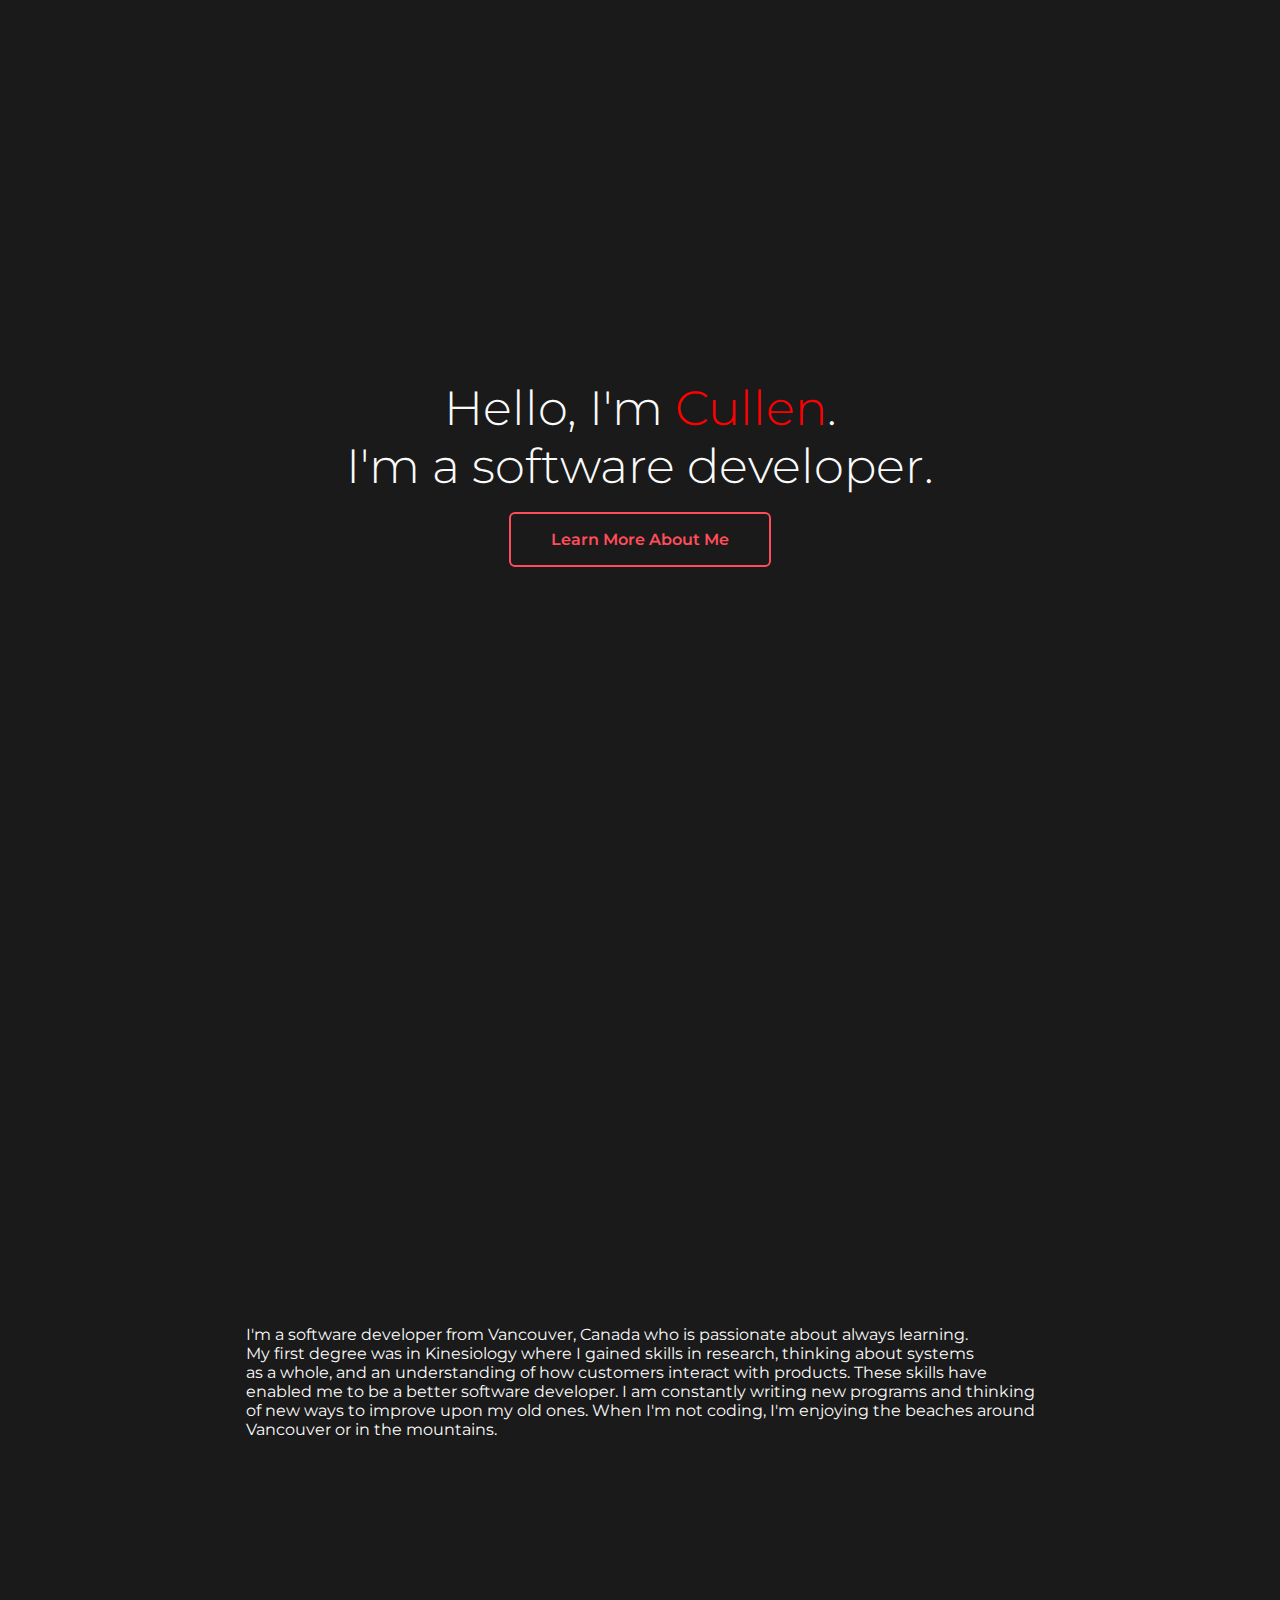
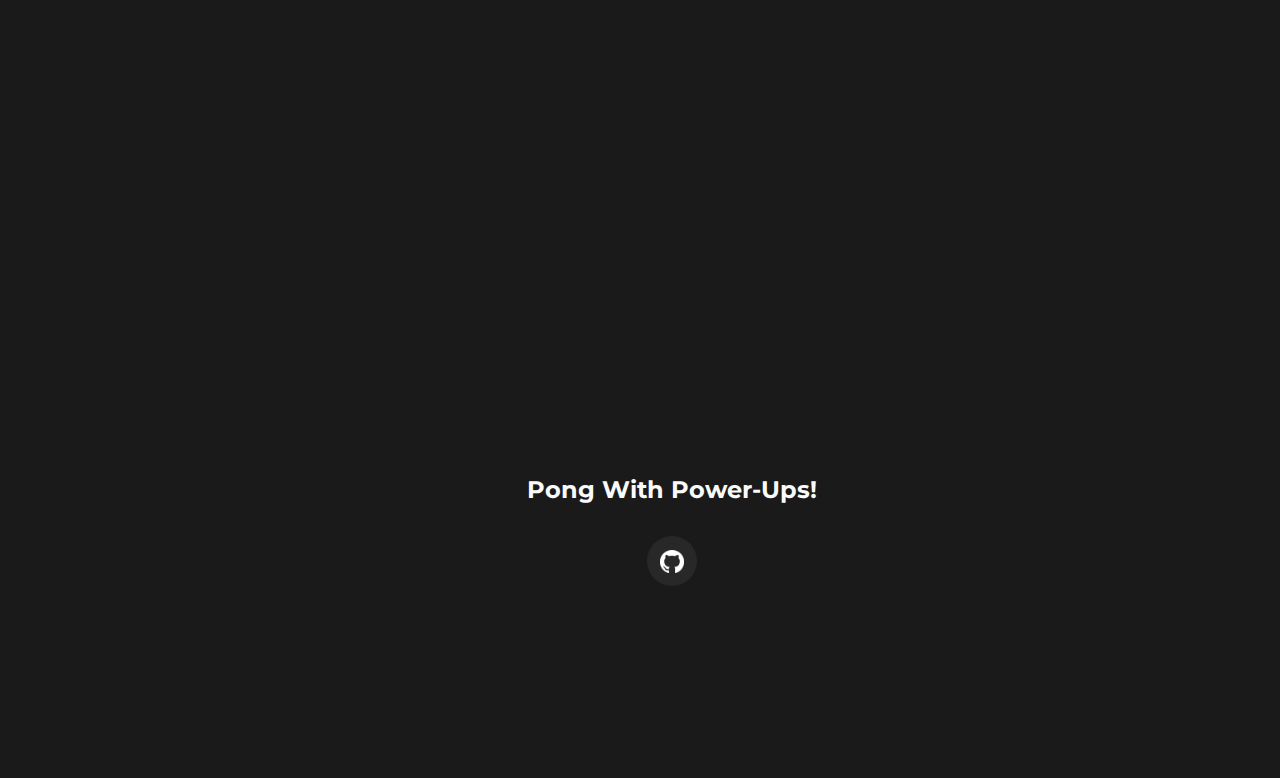
<file: index.html>
<!doctype html>
<html lang="en-US">
	<head>
		<meta charset="utf-8" />
		<meta name="viewport" content="width=device-width" />
		<title>Cullen Dales | Software Developer</title>
		<link rel="stylesheet" href="styles.css">
	</head>
	<body>
		<section class="introduction">
			<div class="introduction__content">
			  <h1 class="introduction__heading"> Hello, I'm <span class="highlight"> Cullen</span>.<br>I'm a software developer.</h1>
			  <a href="#about__me" class="about-me-button">Learn More About Me</a>
			</div>
		</section>		

		<section id="about__me">
			<p>
				I'm a software developer from Vancouver, Canada who is passionate about always learning.<br>
        		My first degree was in Kinesiology where I gained skills in research, thinking about systems<br>
        		as a whole, and an understanding of how customers interact with products. These skills have<br>
        		enabled me to be a better software developer. I am constantly writing new programs and thinking<br>
        		of new ways to improve upon my old ones. When I'm not coding, I'm enjoying the beaches around<br>
        		Vancouver or in the mountains.
			</p>
		</section>

		<section id="projects">
    		<div class="projects-container">
				<div class="pong">
					<div class="pong-content">
						<h2>Pong With Power-Ups!</h2>
					</div>
					<div class="iframe-container" data-src="pong-ai/index.html"></div>
				</div>
				
				<div class="socials">
					<a href="https://github.com/cullendales" target="_blank" rel="noopener noreferrer">
						<div class="socials__github">
							<img src="images/github-logo.d03ce87cf6b5a432c44f847eefec1204.png" alt="GitHub Logo"/>
						</div>
					</a>
				</div>
			</div>
		</section>
		<script src="js/main.js"></script>
	</body>
</html>
</file>
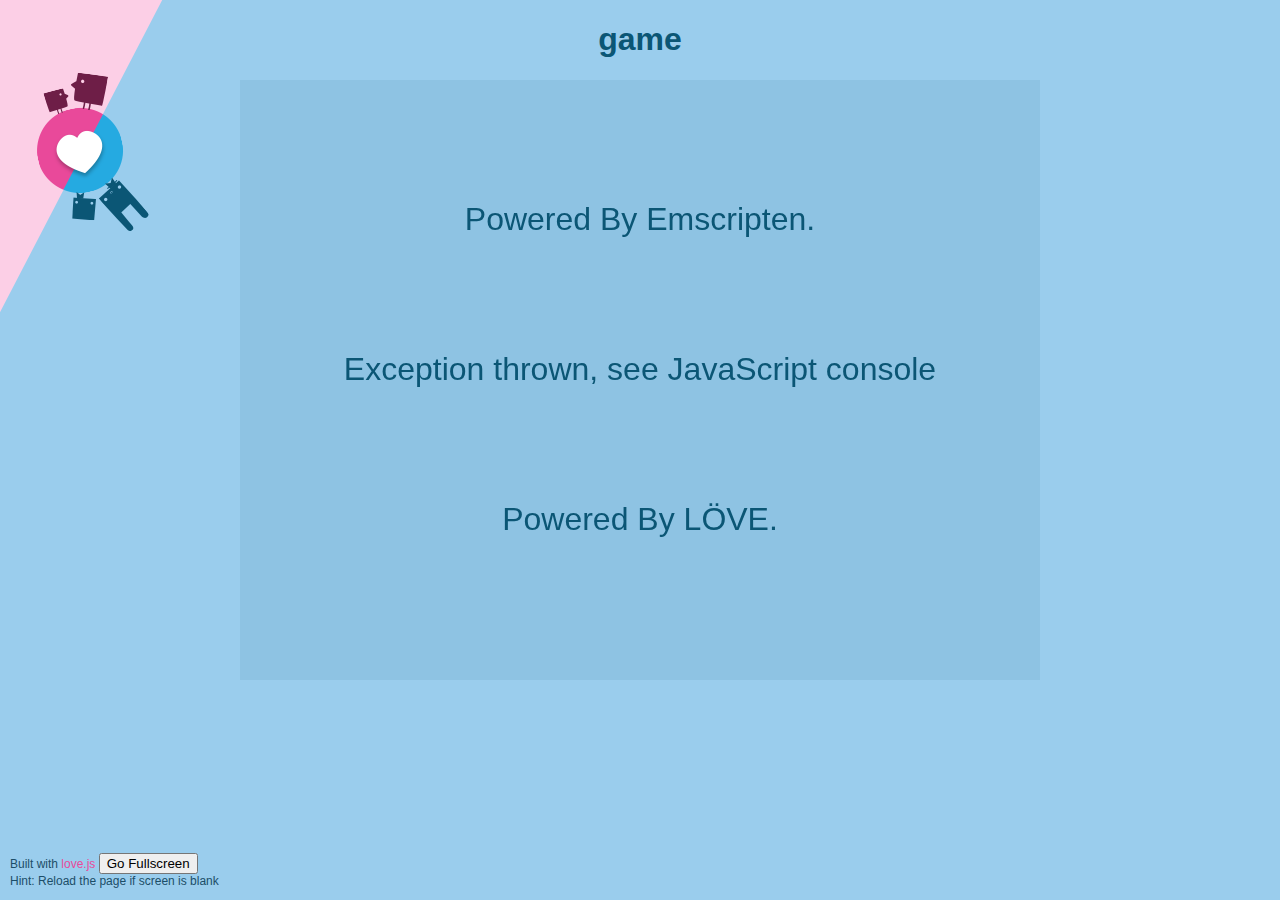
<file: mygame-web/index.html>
<!doctype html>
<html lang="en-us">
  <head>
    <meta charset="utf-8">
    <meta http-equiv="Content-Type" content="text/html; charset=utf-8">
    <meta name="viewport" content="width=device-width, initial-scale=1, shrink-to-fit=no, minimum-scale=1, maximum-scale=1">
    <title>game</title>

    <!-- Load custom style sheet -->
    <link rel="stylesheet" type="text/css" href="theme/love.css">
  </head>
  <body>
    <center>
      <div>
        <h1>game</h1>
        <canvas id="loadingCanvas" oncontextmenu="event.preventDefault()" width="800" height="600"></canvas>
        <canvas id="canvas" oncontextmenu="event.preventDefault()"></canvas>
      </div>
    </center>

    <script type='text/javascript'>
      function goFullScreen(){
            var canvas = document.getElementById("canvas");
            if(canvas.requestFullScreen)
                canvas.requestFullScreen();
            else if(canvas.webkitRequestFullScreen)
                canvas.webkitRequestFullScreen();
            else if(canvas.mozRequestFullScreen)
                canvas.mozRequestFullScreen();
      }
      function FullScreenHook(){
        var canvas = document.getElementById("canvas");
        canvas.width = window.innerWidth || document.documentElement.clientWidth || document.body.clientWidth;
        canvas.height = window.innerHeight || document.documentElement.clientHeight || document.body.clientHeight;
      }
      var loadingContext = document.getElementById('loadingCanvas').getContext('2d');
      function drawLoadingText(text) {
        var canvas = loadingContext.canvas;

        loadingContext.fillStyle = "rgb(142, 195, 227)";
        loadingContext.fillRect(0, 0, canvas.scrollWidth, canvas.scrollHeight);

        loadingContext.font = '2em arial';
        loadingContext.textAlign = 'center'
        loadingContext.fillStyle = "rgb( 11, 86, 117 )";
        loadingContext.fillText(text, canvas.scrollWidth / 2, canvas.scrollHeight / 2);

        loadingContext.fillText("Powered By Emscripten.", canvas.scrollWidth / 2, canvas.scrollHeight / 4);
        loadingContext.fillText("Powered By LÖVE.", canvas.scrollWidth / 2, canvas.scrollHeight / 4 * 3);
      }

      window.onload = function () { window.focus(); };
      window.onclick = function () { window.focus(); };

      window.addEventListener("keydown", function(e) {
        // space and arrow keys
        if([32, 37, 38, 39, 40].indexOf(e.keyCode) > -1) {
          e.preventDefault();
        }
      }, false);

      var Module = {
        arguments: ["./game.love"],
        INITIAL_MEMORY: 16777216,
        printErr: console.error.bind(console),
        canvas: (function() {
          var canvas = document.getElementById('canvas');

          // As a default initial behavior, pop up an alert when webgl context is lost. To make your
          // application robust, you may want to override this behavior before shipping!
          // See http://www.khronos.org/registry/webgl/specs/latest/1.0/#5.15.2
          canvas.addEventListener("webglcontextlost", function(e) { alert('WebGL context lost. You will need to reload the page.'); e.preventDefault(); }, false);

          return canvas;
        })(),
        setStatus: function(text) {
          if (text) {
            drawLoadingText(text);
          } else if (Module.remainingDependencies === 0) {
            document.getElementById('loadingCanvas').style.display = 'none';
            document.getElementById('canvas').style.visibility = 'visible';
          }
        },
        totalDependencies: 0,
        remainingDependencies: 0,
        monitorRunDependencies: function(left) {
          this.remainingDependencies = left;
          this.totalDependencies = Math.max(this.totalDependencies, left);
          Module.setStatus(left ? 'Preparing... (' + (this.totalDependencies-left) + '/' + this.totalDependencies + ')' : 'All downloads complete.');
        }
      };
      Module.setStatus('Downloading...');
      window.onerror = function(event) {
        // TODO: do not warn on ok events like simulating an infinite loop or exitStatus
        Module.setStatus('Exception thrown, see JavaScript console');
        Module.setStatus = function(text) {
          if (text) Module.printErr('[post-exception status] ' + text);
        };
      };

      var applicationLoad = function(e) {
        Love(Module);
      }
    </script>
    <script type="text/javascript" src="game.js"></script>
    <script async type="text/javascript" src="love.js" onload="applicationLoad(this)"></script>
    <footer>
      <p>Built with <a href="https://github.com/Davidobot/love.js">love.js</a> <button onclick="goFullScreen();">Go Fullscreen</button><br>Hint: Reload the page if screen is blank</p>
    </footer>
  </body>
</html>
</file>
<file: styles.css>
@import url(https://fonts.googleapis.com/css2?family=Montserrat:wght@300;400;500;600;700&display=swap);
@import url(https://fonts.googleapis.com/css2?family=Raleway:wght@300;400;500;600;700&display=swap);

body {
	background-color: #1a1a1a;
	color: #fafafa;
	font-family: 'Montserrat', sans-serif;
	margin: 0;
	padding: 0;
}

html {
  scroll-behavior: smooth;
}

.introduction {
	display: flex;
	justify-content: center;
	align-items: center;
	height: 100vh;
}

.introduction__content {
	text-align: center;
}

.introduction__heading {
	font-family: 'Montserrat', sans-serif;
    font-weight: 300;
	font-size: 3rem;
	margin-bottom: 2rem;
}

.highlight {
	color: red;
}

.introduction__name {
	color: #ff4d5a;
}

.introduction__text {
	font-size: 1.6rem;
	max-width: 600px;
	line-height: 1.5;
}

.about-me-button {
	padding: 1rem 2.5rem;
	line-height: 1.6;
	font-weight: 600;
	font-size: 16px;
	text-decoration: none;
	color: #ff4d5a;
	background-color: transparent;
	border: 2px solid #ff4d5a;
	border-radius: 6px;
	cursor: pointer;
	transition: background-color 0.3s, color 0.3s;
}

.about-me-button:hover {
	background-color: #ff4d5a;
	color: #1a1a1a;
}

#about__me {
	min-height: 100vh;
	display: flex;
	align-items: center;
	justify-content: center;
	padding: 2rem;
}

#projects {
	min-height: 50vh;
	display: flex;
	align-items: center;
	justify-content: center;
	padding: 2rem;
	width: 100%;
}

.socials {
  display: flex;
  justify-content: center; 
  align-items: center;
  margin-top: 2rem;
  width: 100%; 
}

.socials__github {
  width: 50px;
  height: 50px;
  border-radius: 50%;
  background-color: #282828;
  display: flex;
  align-items: center;
  justify-content: center;
  transition: transform 0.3s ease;
  cursor: pointer;
  overflow: hidden;
}

.socials__github img {
  width: 24px; 
  height: 24px;
  object-fit: contain; 
  object-position: center; 
  transition: transform 0.3s ease;
}

.socials__github:hover {
  transform: scale(1.1);
}

.socials__github:hover img {
  transform: scale(1.2);
}
</file>
<file: mygame-web/theme/love.css>
* {
    box-sizing: border-box;
}

h1 {
    font-family: arial;
    color: rgb( 11, 86, 117 );
}

body {
    background-image: url(bg.png);
    background-repeat: no-repeat;
    font-family: arial;
    margin: 0;
    padding: none;
    background-color: rgb( 154, 205, 237 );
    color: rgb( 28, 78, 104 );
}

footer {
    font-family: arial;
    font-size: 12px;
    padding-left: 10px;
    position:absolute;
    bottom: 0;
    width: 100%;
}

/* Links */
a {
    text-decoration: none;
}
a:link {
    color: rgb( 233, 73, 154 );
}
a:visited {
    color: rgb( 110, 30, 71 );
}
a:hover {
    color: rgb( 252, 207, 230 );
}

/* the canvas *must not* have any border or padding, or mouse coords will be wrong */
#canvas {
    padding-right: 0;
    display: block;
    border: 0px none;
    visibility: hidden;
}
</file>
